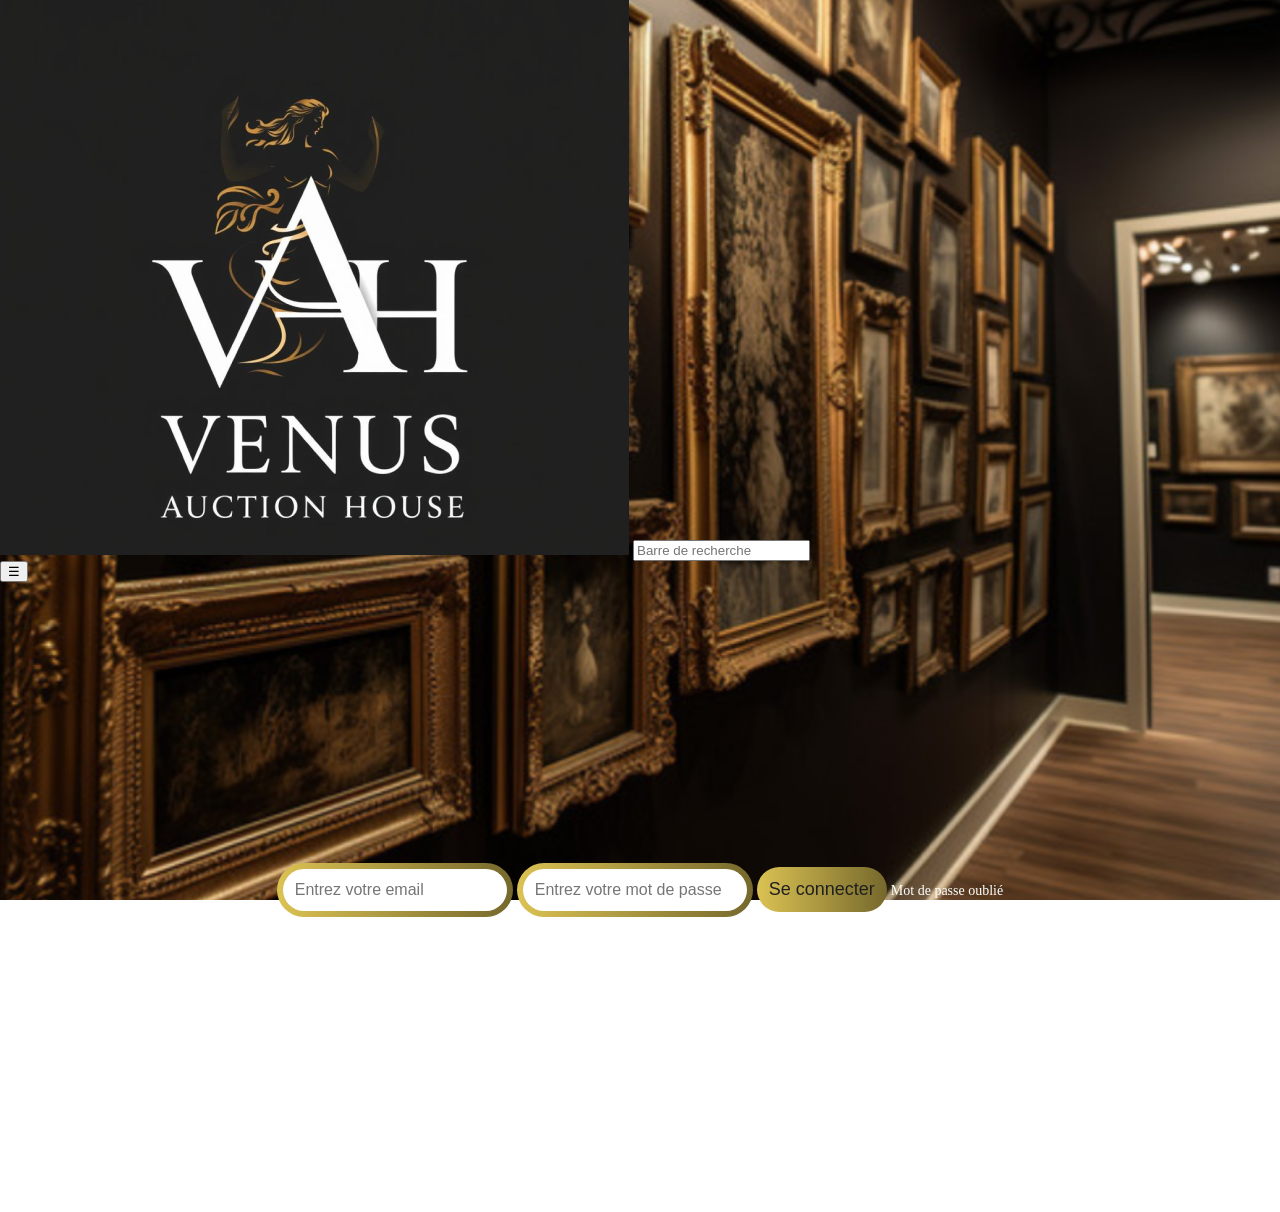
<file: Connexion.html>
<html lang="fr">
  <head>
    <meta charset="UTF-8" />
    <meta name="viewport" content="width=device-width, initial-scale=1.0" />
    <title>Venus Auction House</title>
    <link rel="stylesheet" href="connexion.css" />
  </head>
  <body>
    <header>
      <div class="header-container">
        <img src="Logo.png" alt="Venus Auction House Logo" class="logo" />
        <input
          type="search"
          placeholder="Barre de recherche"
          class="search-bar"
        />
      </div>
      <nav>
        <div class="burger-menu" id="burger-menu">
          <!-- Icone du burger (simple bouton pour le moment) -->
          <button id="burger-btn">☰</button>
        </div>
        <!-- Menu caché initialement -->
        <ul id="menu" style="display: none">
          <li><a href="#">Mon compte</a></li>
          <li>
            <a href="#">Oeuvre à vendre</a>
            <a href="#">Mes enchères en cours</a>
            <a href="#">Mes achats</a>
          </li>
          <li>
            <a href="#">Mes annonces</a>
            <a href="#">Mes ventes</a>
          </li>
          <li><a href="#">FAQ</a></li>
          <li><a href="Connexion.html">Se déconnecter</a></li>
        </ul>
      </nav>
    </header>
    <main>
      <div class="form-container">
        <form action="test_email.php" method="post">
          <label for="email"></label>
          <input
            type="email"
            id="email"
            name="email"
            placeholder="Entrez votre email"
            required
          />

          <label for="password"></label>
          <input
            type="password"
            id="password"
            name="password"
            placeholder="Entrez votre mot de passe"
            required
          />

          <button type="submit" class="custom-button">Se connecter</button>
          <a href="#" class="forgot-password">Mot de passe oublié</a>
        </form>
      </div>
    </main>
    <script src="burger-menu.js"></script>
  </body>
</html>
</file>
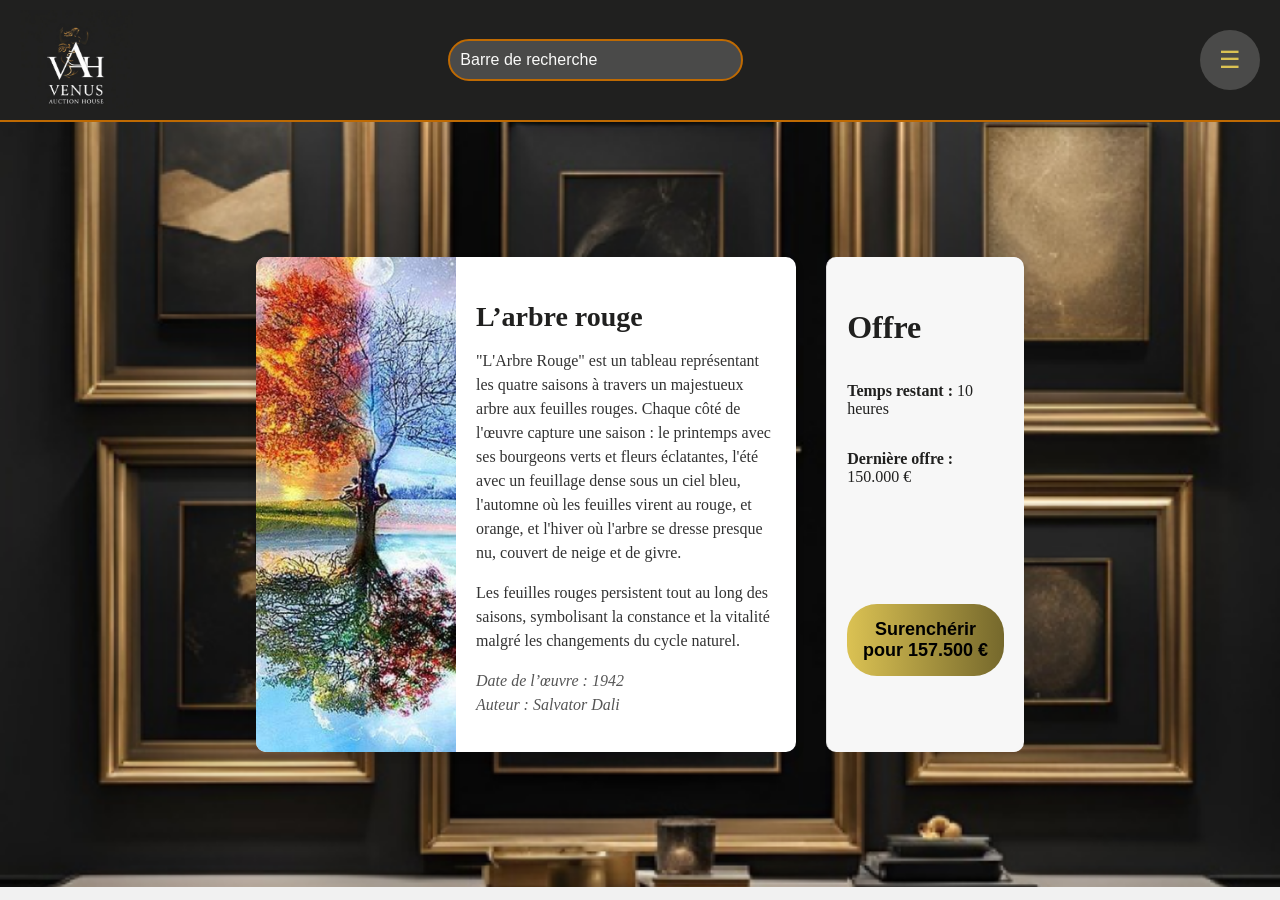
<file: page de l'oeuvre.html>
<html lang="fr">
  <head>
    <meta charset="UTF-8" />
    <meta name="viewport" content="width=device-width, initial-scale=1.0" />
    <title>Venus Auction House</title>
    <link rel="stylesheet" href="page de l'oeuvre.css" />
  </head>
  <body>
    <header>
      <div class="header-container">
        <img src="Logo.png" alt="Venus Auction House Logo" class="logo" />
        <input
          type="search"
          placeholder="Barre de recherche"
          class="search-bar"
        />
      </div>
      <nav>
        <div class="burger-menu" id="burger-menu">
          <!-- Icone du burger (simple bouton pour le moment) -->
          <button id="burger-btn">☰</button>
        </div>
        <!-- Menu caché initialement -->
        <ul id="menu" style="display: none">
          <li><a href="#">Mon compte</a></li>
          <li>
            <a href="#">Oeuvre à vendre</a>
            <a href="#">Mes enchères en cours</a>
            <a href="#">Mes achats</a>
          </li>
          <li>
            <a href="#">Mes annonces</a>
            <a href="#">Mes ventes</a>
          </li>
          <li><a href="#">FAQ</a></li>
          <li><a href="Connexion.html">Se déconnecter</a></li>
        </ul>
      </nav>
    </header>
    <main class="centre">
      <div class="container">
        <div class="gestion">
          <div class="image-section">
            <img src="arbre.png" alt="L'Arbre Rouge" />
          </div>
          <div class="description-section">
            <h2>L’arbre rouge</h2>
            <p>
              "L'Arbre Rouge" est un tableau représentant les quatre saisons à
              travers un majestueux arbre aux feuilles rouges. Chaque côté de
              l'œuvre capture une saison : le printemps avec ses bourgeons verts
              et fleurs éclatantes, l'été avec un feuillage dense sous un ciel
              bleu, l'automne où les feuilles virent au rouge, et orange, et
              l'hiver où l'arbre se dresse presque nu, couvert de neige et de
              givre.
            </p>
            <p>
              Les feuilles rouges persistent tout au long des saisons,
              symbolisant la constance et la vitalité malgré les changements du
              cycle naturel.
            </p>
            <p class="details">
              Date de l’œuvre : 1942 <br />
              Auteur : Salvator Dali
            </p>
          </div>
        </div>
        <div class="offer-section">
          <h3>Offre</h3>
          <p><strong>Temps restant :</strong> 10 heures</p>
          <p><strong>Dernière offre :</strong> 150.000 €</p>
          <button class="Surenchérir">Surenchérir pour 157.500 €</button>
        </div>
      </div>
    </main>
    <script src="burger-menu.js"></script>
  </body>
</html>
</file>
<file: connexion.css>
body {
  margin: 0;
  padding: 0;
  background: url("Fond.png") no-repeat center center fixed;
  background-size: cover;
}

main {
  justify-content: center;
  align-items: center;
  display: flex;
}

.form-container {
  display: flex;
  justify-content: center;
  align-items: center;
  height: 70vh;
}

.form-container input {
  padding: 10px;
  margin: 20px 0;
  border: 1px solid #ccc;
  border-radius: 5px;
}

.mform {
  display: flex;
  flex-direction: column;
  padding: 40px;
  border-radius: 10px;
  box-shadow: 0px 4px 20px rgba(0, 0, 0, 0.4);
  width: 500px;
}

label {
  color: #fff;
  font-size: 16px;
  margin-bottom: 8px;
}

input[type="email"],
input[type="password"] {
  padding: 12px;
  margin-bottom: 20px;
  border-radius: 30px;
  border: 6px solid transparent;
  background-image: linear-gradient(white, white),
    linear-gradient(to right, #dbc253, #75682c);
  background-origin: border-box;
  background-clip: padding-box, border-box;
  font-size: 16px;
  background-color: #f9f9f9;
}

input[type="email"]:focus,
input[type="password"]:focus {
  outline: none;
  box-shadow: 0px 0px 5px #d4af37;
}

.custom-button {
  margin: 25px 0;
  padding: 12px;
  border-radius: 30px;
  border: none;
  background-image: linear-gradient(to right, #dbc253, #75682c);
  color: #20201f;
  font-size: 18px;
  cursor: pointer;
  text-align: center;
  transition: background-image 0.3s ease;
}

.custom-button:hover {
  background-image: linear-gradient(to right, #bdaf3a, #5b4d22);
}

.forgot-password {
  color: #fff;
  font-size: 14px;
  text-align: center;
  margin-top: 10px;
  text-decoration: none;
  margin-bottom: 10px;
}

.forgot-password:hover {
  text-decoration: underline;
}

@media (max-width: 768px) {
  .mform {
    max-width: 450px;
  }
}

@media (max-width: 480px) {
  .mform {
    max-width: 340px;
  }
}
</file>
